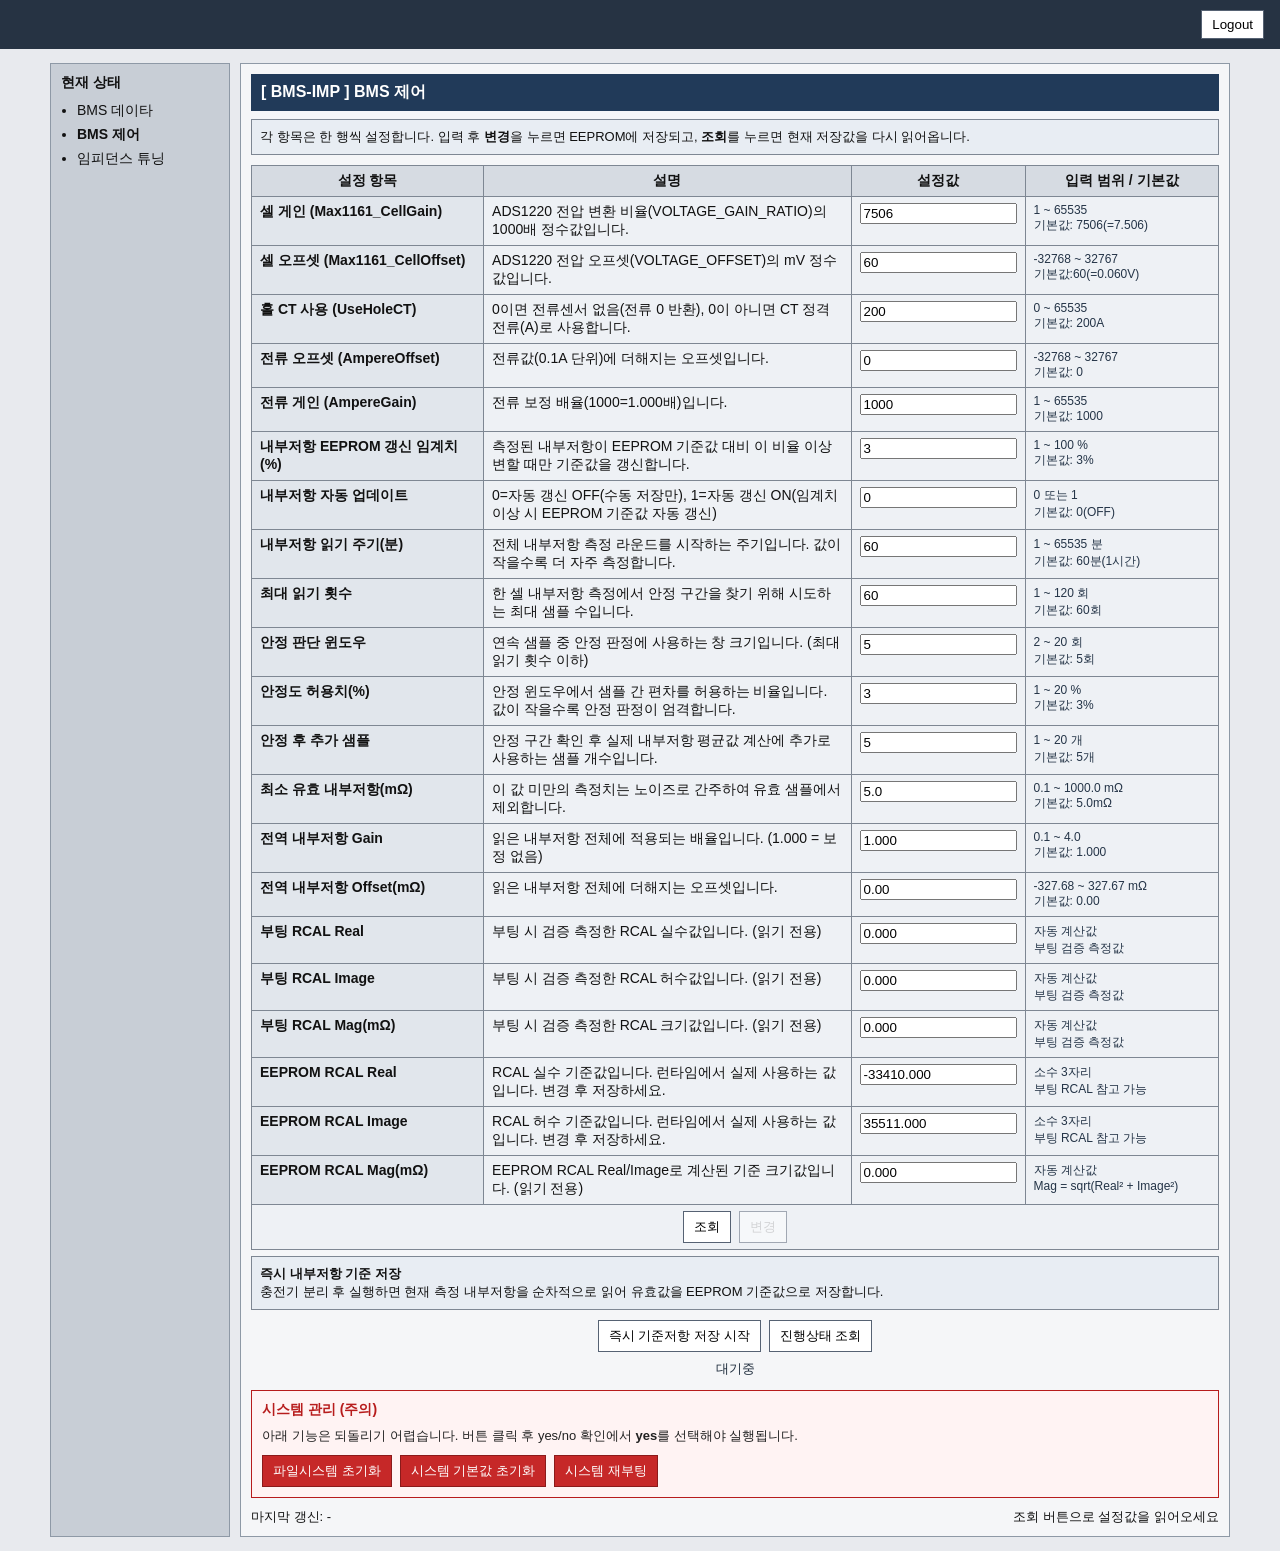
<file: UploadFiles/basicInfo.html>
<!DOCTYPE html>
<html lang="ko">
<head>
  <meta charset="UTF-8" />
  <meta http-equiv="X-UA-Compatible" content="IE=edge" />
  <meta name="viewport" content="width=device-width, initial-scale=1.0" />
  <title>BMS 현재 상태</title>
  <script src="basicInfo.js" defer></script>
  <style>
    body { margin: 0; font-family: Arial, sans-serif; background: #e8eaee; color: #111; }
    .topbar { display: flex; justify-content: flex-end; align-items: center; padding: 10px 16px; background: #263343; color: #fff; }
    .topbar a { color: #fff; text-decoration: none; margin-right: 12px; font-size: 14px; }
    .topbar .actions button { margin-left: 8px; }
    .layout { display: grid; grid-template-columns: 180px 1fr; gap: 10px; max-width: 1180px; margin: 14px auto; }
    .sidebar { background: #c8ced6; border: 1px solid #8e99a6; padding: 10px; }
    .sidebar h3 { margin: 0 0 10px; font-size: 14px; }
    .sidebar ul { margin: 0; padding-left: 16px; font-size: 14px; }
    .sidebar li { margin: 6px 0; }
    .sidebar a { color: #111; text-decoration: none; cursor: pointer; }
    .sidebar a.active { font-weight: bold; }
    .panel { background: #f5f6f8; border: 1px solid #8e99a6; padding: 10px; }
    .panel-header { background: #213a59; color: #fff; font-weight: bold; padding: 8px 10px; margin-bottom: 8px; }
    table { width: 100%; border-collapse: collapse; background: #eef1f5; }
    th, td { border: 1px solid #7e8793; padding: 6px 8px; font-size: 14px; }
    th { background: #d6dbe2; text-align: center; }
    td.label { background: #e1e6ec; width: 26%; }
    td.value { text-align: center; width: 24%; font-weight: bold; }
    .section-title { margin-top: 10px; margin-bottom: 6px; padding: 6px 8px; background: #d6dbe2; border: 1px solid #7e8793; font-weight: bold; text-align: center; }
    .meta { display: flex; justify-content: space-between; align-items: center; margin-top: 10px; font-size: 13px; }
    .status-ok { color: #0a7f28; font-weight: bold; }
    .status-bad { color: #c62828; font-weight: bold; }
    .btn { border: 1px solid #566273; background: #fff; padding: 6px 10px; cursor: pointer; }
    .btn:disabled { opacity: 0.5; cursor: not-allowed; }
    .view { display: none; }
    .view.active { display: block; }
    .battery-block { margin-top: 10px; }
    .battery-block table td.label { width: 20%; }
    .battery-block table td.value { width: 30%; }
    .module-grid { margin-top: 10px; }
    .module-grid table td.label { width: 20%; }
    .module-grid table td.value { width: 13%; }
    .setting-pair { display: flex; align-items: center; gap: 8px; margin: 4px 0; justify-content: center; }
    .setting-pair .name { min-width: 42px; text-align: right; font-weight: bold; }
    .setting-pair input { width: 120px; }
    .setting-actions { margin-top: 8px; display: flex; justify-content: center; }
    .bms-help { margin: 6px 0 10px; padding: 8px; background: #e8edf3; border: 1px solid #7e8793; font-size: 13px; }
    .bms-table th { background: #d6dbe2; text-align: center; }
    .bms-table td { vertical-align: top; }
    .bms-name { width: 24%; font-weight: bold; background: #e1e6ec; }
    .bms-desc { width: 38%; text-align: left; }
    .bms-value { width: 18%; }
    .bms-range { width: 20%; font-size: 12px; text-align: left; color: #243447; }
    .bms-value input { width: 100%; box-sizing: border-box; }
    .bms-actions { display: flex; gap: 8px; justify-content: center; }
    .baseline-actions { display: flex; gap: 8px; justify-content: center; margin-top: 8px; }
    .baseline-status { margin-top: 8px; font-size: 13px; text-align: center; color: #1f2d3d; }
    .danger-zone {
      margin-top: 12px;
      border: 1px solid #b71c1c;
      background: #fff3f3;
      padding: 10px;
    }
    .danger-zone h4 {
      margin: 0 0 8px;
      color: #b71c1c;
      font-size: 14px;
    }
    .danger-zone p {
      margin: 0 0 10px;
      font-size: 13px;
      color: #222;
    }
    .danger-actions {
      display: flex;
      gap: 8px;
      flex-wrap: wrap;
    }
    .btn-danger {
      border-color: #8b1a1a;
      background: #c62828;
      color: #fff;
    }
    .module-chip {
      display: inline-block;
      min-width: 64px;
      text-align: center;
      color: #fff;
      font-weight: bold;
      border-radius: 12px;
      padding: 4px 10px;
      margin-right: 8px;
      font-size: 13px;
    }
    .module-ok { background: #2e7d32; }
    .module-mng { background: #f9a825; color: #111; }
    .module-fail { background: #c62828; }
    .module-off { background: #757575; }
    .module-unused { background: #b0bec5; color: #111; }
  </style>
</head>
<body>
  <div class="topbar">
    <div class="actions">
      <button class="btn" id="logout">Logout</button>
    </div>
  </div>

  <div class="layout">
    <aside class="sidebar">
      <h3>현재 상태</h3>
      <ul>
        <li><a id="menuChargerData" href="index.html">BMS 데이타</a></li>
        <li><a id="menuChargerControl" href="basicInfo.html" class="active">BMS 제어</a></li>
        <li><a id="menuImpTune" href="impTune.html">임피던스 튜닝</a></li>
      </ul>
    </aside>

    <main class="panel">
      <div id="chargerControlView" class="view active">
        <div class="panel-header">[ BMS-IMP ] BMS 제어</div>
        <div class="bms-help">
          각 항목은 한 행씩 설정합니다. 입력 후 <b>변경</b>을 누르면 EEPROM에 저장되고, <b>조회</b>를 누르면 현재 저장값을 다시 읽어옵니다.
        </div>
        <table class="bms-table">
          <thead>
            <tr>
              <th>설정 항목</th>
              <th>설명</th>
              <th>설정값</th>
              <th>입력 범위 / 기본값</th>
            </tr>
          </thead>
          <tbody>
            <tr>
              <td class="bms-name">셀 게인 (Max1161_CellGain)</td>
              <td class="bms-desc">ADS1220 전압 변환 비율(VOLTAGE_GAIN_RATIO)의 1000배 정수값입니다.</td>
              <td class="bms-value">
                <input id="cellGainInput" type="number" min="1" max="65535" step="1" value="7506" />
              </td>
              <td class="bms-range">1 ~ 65535<br/>기본값: 7506(=7.506)</td>
            </tr>
            <tr>
              <td class="bms-name">셀 오프셋 (Max1161_CellOffset)</td>
              <td class="bms-desc">ADS1220 전압 오프셋(VOLTAGE_OFFSET)의 mV 정수값입니다.</td>
              <td class="bms-value">
                <input id="cellOffsetInput" type="number" min="-32768" max="32767" step="1" value="60" />
              </td>
              <td class="bms-range">-32768 ~ 32767<br/>기본값:60(=0.060V)</td>
            </tr>
            <tr>
              <td class="bms-name">홀 CT 사용 (UseHoleCT)</td>
              <td class="bms-desc">0이면 전류센서 없음(전류 0 반환), 0이 아니면 CT 정격 전류(A)로 사용합니다.</td>
              <td class="bms-value">
                <input id="useHoleCtInput" type="number" min="0" max="65535" step="1" value="200" />
              </td>
              <td class="bms-range">0 ~ 65535<br/>기본값: 200A</td>
            </tr>
            <tr>
              <td class="bms-name">전류 오프셋 (AmpereOffset)</td>
              <td class="bms-desc">전류값(0.1A 단위)에 더해지는 오프셋입니다.</td>
              <td class="bms-value">
                <input id="ampereOffsetInput" type="number" min="-32768" max="32767" step="1" value="0" />
              </td>
              <td class="bms-range">-32768 ~ 32767<br/>기본값: 0</td>
            </tr>
            <tr>
              <td class="bms-name">전류 게인 (AmpereGain)</td>
              <td class="bms-desc">전류 보정 배율(1000=1.000배)입니다.</td>
              <td class="bms-value">
                <input id="ampereGainInput" type="number" min="1" max="65535" step="1" value="1000" />
              </td>
              <td class="bms-range">1 ~ 65535<br/>기본값: 1000</td>
            </tr>
            <tr>
              <td class="bms-name">내부저항 EEPROM 갱신 임계치(%)</td>
              <td class="bms-desc">측정된 내부저항이 EEPROM 기준값 대비 이 비율 이상 변할 때만 기준값을 갱신합니다.</td>
              <td class="bms-value">
                <input id="impChangePercentInput" type="number" min="1" max="100" step="1" value="3" />
              </td>
              <td class="bms-range">1 ~ 100 %<br/>기본값: 3%</td>
            </tr>
            <tr>
              <td class="bms-name">내부저항 자동 업데이트</td>
              <td class="bms-desc">0=자동 갱신 OFF(수동 저장만), 1=자동 갱신 ON(임계치 이상 시 EEPROM 기준값 자동 갱신)</td>
              <td class="bms-value">
                <input id="impAutoUpdateInput" type="number" min="0" max="1" step="1" value="0" />
              </td>
              <td class="bms-range">0 또는 1<br/>기본값: 0(OFF)</td>
            </tr>
            <tr>
              <td class="bms-name">내부저항 읽기 주기(분)</td>
              <td class="bms-desc">전체 내부저항 측정 라운드를 시작하는 주기입니다. 값이 작을수록 더 자주 측정합니다.</td>
              <td class="bms-value">
                <input id="impPeriodMinInput" type="number" min="1" max="65535" step="1" value="60" />
              </td>
              <td class="bms-range">1 ~ 65535 분<br/>기본값: 60분(1시간)</td>
            </tr>
            <tr>
              <td class="bms-name">최대 읽기 횟수</td>
              <td class="bms-desc">한 셀 내부저항 측정에서 안정 구간을 찾기 위해 시도하는 최대 샘플 수입니다.</td>
              <td class="bms-value">
                <input id="impReadMaxInput" type="number" min="1" max="120" step="1" value="60" />
              </td>
              <td class="bms-range">1 ~ 120 회<br/>기본값: 60회</td>
            </tr>
            <tr>
              <td class="bms-name">안정 판단 윈도우</td>
              <td class="bms-desc">연속 샘플 중 안정 판정에 사용하는 창 크기입니다. (최대 읽기 횟수 이하)</td>
              <td class="bms-value">
                <input id="impStableWindowInput" type="number" min="2" max="20" step="1" value="5" />
              </td>
              <td class="bms-range">2 ~ 20 회<br/>기본값: 5회</td>
            </tr>
            <tr>
              <td class="bms-name">안정도 허용치(%)</td>
              <td class="bms-desc">안정 윈도우에서 샘플 간 편차를 허용하는 비율입니다. 값이 작을수록 안정 판정이 엄격합니다.</td>
              <td class="bms-value">
                <input id="impStableTolPercentInput" type="number" min="1" max="20" step="1" value="3" />
              </td>
              <td class="bms-range">1 ~ 20 %<br/>기본값: 3%</td>
            </tr>
            <tr>
              <td class="bms-name">안정 후 추가 샘플</td>
              <td class="bms-desc">안정 구간 확인 후 실제 내부저항 평균값 계산에 추가로 사용하는 샘플 개수입니다.</td>
              <td class="bms-value">
                <input id="impPostStableSamplesInput" type="number" min="1" max="20" step="1" value="5" />
              </td>
              <td class="bms-range">1 ~ 20 개<br/>기본값: 5개</td>
            </tr>
            <tr>
              <td class="bms-name">최소 유효 내부저항(mΩ)</td>
              <td class="bms-desc">이 값 미만의 측정치는 노이즈로 간주하여 유효 샘플에서 제외합니다.</td>
              <td class="bms-value">
                <input id="impMinValidMohmInput" type="number" min="0.1" max="1000" step="0.1" value="5.0" />
              </td>
              <td class="bms-range">0.1 ~ 1000.0 mΩ<br/>기본값: 5.0mΩ</td>
            </tr>
            <tr>
              <td class="bms-name">전역 내부저항 Gain</td>
              <td class="bms-desc">읽은 내부저항 전체에 적용되는 배율입니다. (1.000 = 보정 없음)</td>
              <td class="bms-value">
                <input id="impGainInput" type="number" min="0.1" max="4.0" step="0.001" value="1.000" />
              </td>
              <td class="bms-range">0.1 ~ 4.0<br/>기본값: 1.000</td>
            </tr>
            <tr>
              <td class="bms-name">전역 내부저항 Offset(mΩ)</td>
              <td class="bms-desc">읽은 내부저항 전체에 더해지는 오프셋입니다.</td>
              <td class="bms-value">
                <input id="impOffsetMohmInput" type="number" min="-327.68" max="327.67" step="0.01" value="0.00" />
              </td>
              <td class="bms-range">-327.68 ~ 327.67 mΩ<br/>기본값: 0.00</td>
            </tr>
            <tr>
              <td class="bms-name">부팅 RCAL Real</td>
              <td class="bms-desc">부팅 시 검증 측정한 RCAL 실수값입니다. (읽기 전용)</td>
              <td class="bms-value">
                <input id="bootRcalRealInput" type="number" step="0.001" value="0.000" readonly />
              </td>
              <td class="bms-range">자동 계산값<br/>부팅 검증 측정값</td>
            </tr>
            <tr>
              <td class="bms-name">부팅 RCAL Image</td>
              <td class="bms-desc">부팅 시 검증 측정한 RCAL 허수값입니다. (읽기 전용)</td>
              <td class="bms-value">
                <input id="bootRcalImageInput" type="number" step="0.001" value="0.000" readonly />
              </td>
              <td class="bms-range">자동 계산값<br/>부팅 검증 측정값</td>
            </tr>
            <tr>
              <td class="bms-name">부팅 RCAL Mag(mΩ)</td>
              <td class="bms-desc">부팅 시 검증 측정한 RCAL 크기값입니다. (읽기 전용)</td>
              <td class="bms-value">
                <input id="bootRcalMagMohmInput" type="number" step="0.001" value="0.000" readonly />
              </td>
              <td class="bms-range">자동 계산값<br/>부팅 검증 측정값</td>
            </tr>
            <tr>
              <td class="bms-name">EEPROM RCAL Real</td>
              <td class="bms-desc">RCAL 실수 기준값입니다. 런타임에서 실제 사용하는 값입니다. 변경 후 저장하세요.</td>
              <td class="bms-value">
                <input id="rcalRealInput" type="number" step="0.001" value="-33410.000" />
              </td>
              <td class="bms-range">소수 3자리<br/>부팅 RCAL 참고 가능</td>
            </tr>
            <tr>
              <td class="bms-name">EEPROM RCAL Image</td>
              <td class="bms-desc">RCAL 허수 기준값입니다. 런타임에서 실제 사용하는 값입니다. 변경 후 저장하세요.</td>
              <td class="bms-value">
                <input id="rcalImageInput" type="number" step="0.001" value="35511.000" />
              </td>
              <td class="bms-range">소수 3자리<br/>부팅 RCAL 참고 가능</td>
            </tr>
            <tr>
              <td class="bms-name">EEPROM RCAL Mag(mΩ)</td>
              <td class="bms-desc">EEPROM RCAL Real/Image로 계산된 기준 크기값입니다. (읽기 전용)</td>
              <td class="bms-value">
                <input id="rcalMagMohmInput" type="number" step="0.001" value="0.000" readonly />
              </td>
              <td class="bms-range">자동 계산값<br/>Mag = sqrt(Real² + Image²)</td>
            </tr>
            <tr>
              <td colspan="4">
                <div class="bms-actions">
                  <button class="btn" id="loadBmsConfigBtn">조회</button>
                  <button class="btn" id="saveBmsConfigBtn" disabled title="조회 후 변경할 수 있습니다">변경</button>
                </div>
              </td>
            </tr>
          </tbody>
        </table>

        <div class="bms-help">
          <b>즉시 내부저항 기준 저장</b><br/>
          충전기 분리 후 실행하면 현재 측정 내부저항을 순차적으로 읽어 유효값을 EEPROM 기준값으로 저장합니다.
        </div>
        <div class="baseline-actions">
          <button class="btn" id="startBaselineBtn">즉시 기준저항 저장 시작</button>
          <button class="btn" id="checkBaselineBtn">진행상태 조회</button>
        </div>
        <div class="baseline-status" id="impBaselineStatusText">대기중</div>

        <div class="danger-zone">
          <h4>시스템 관리 (주의)</h4>
          <p>아래 기능은 되돌리기 어렵습니다. 버튼 클릭 후 yes/no 확인에서 <b>yes</b>를 선택해야 실행됩니다.</p>
          <div class="danger-actions">
            <button class="btn btn-danger" id="formatFsBtn">파일시스템 초기화</button>
            <button class="btn btn-danger" id="resetSystemBtn">시스템 기본값 초기화</button>
            <button class="btn btn-danger" id="rebootSystemBtn">시스템 재부팅</button>
          </div>
        </div>
      </div>
      <div class="meta">
        <div>마지막 갱신: <span id="lastUpdated">-</span></div>
        <div id="statusText">대기중</div>
      </div>
    </main>
  </div>
</body>
</html>
</file>
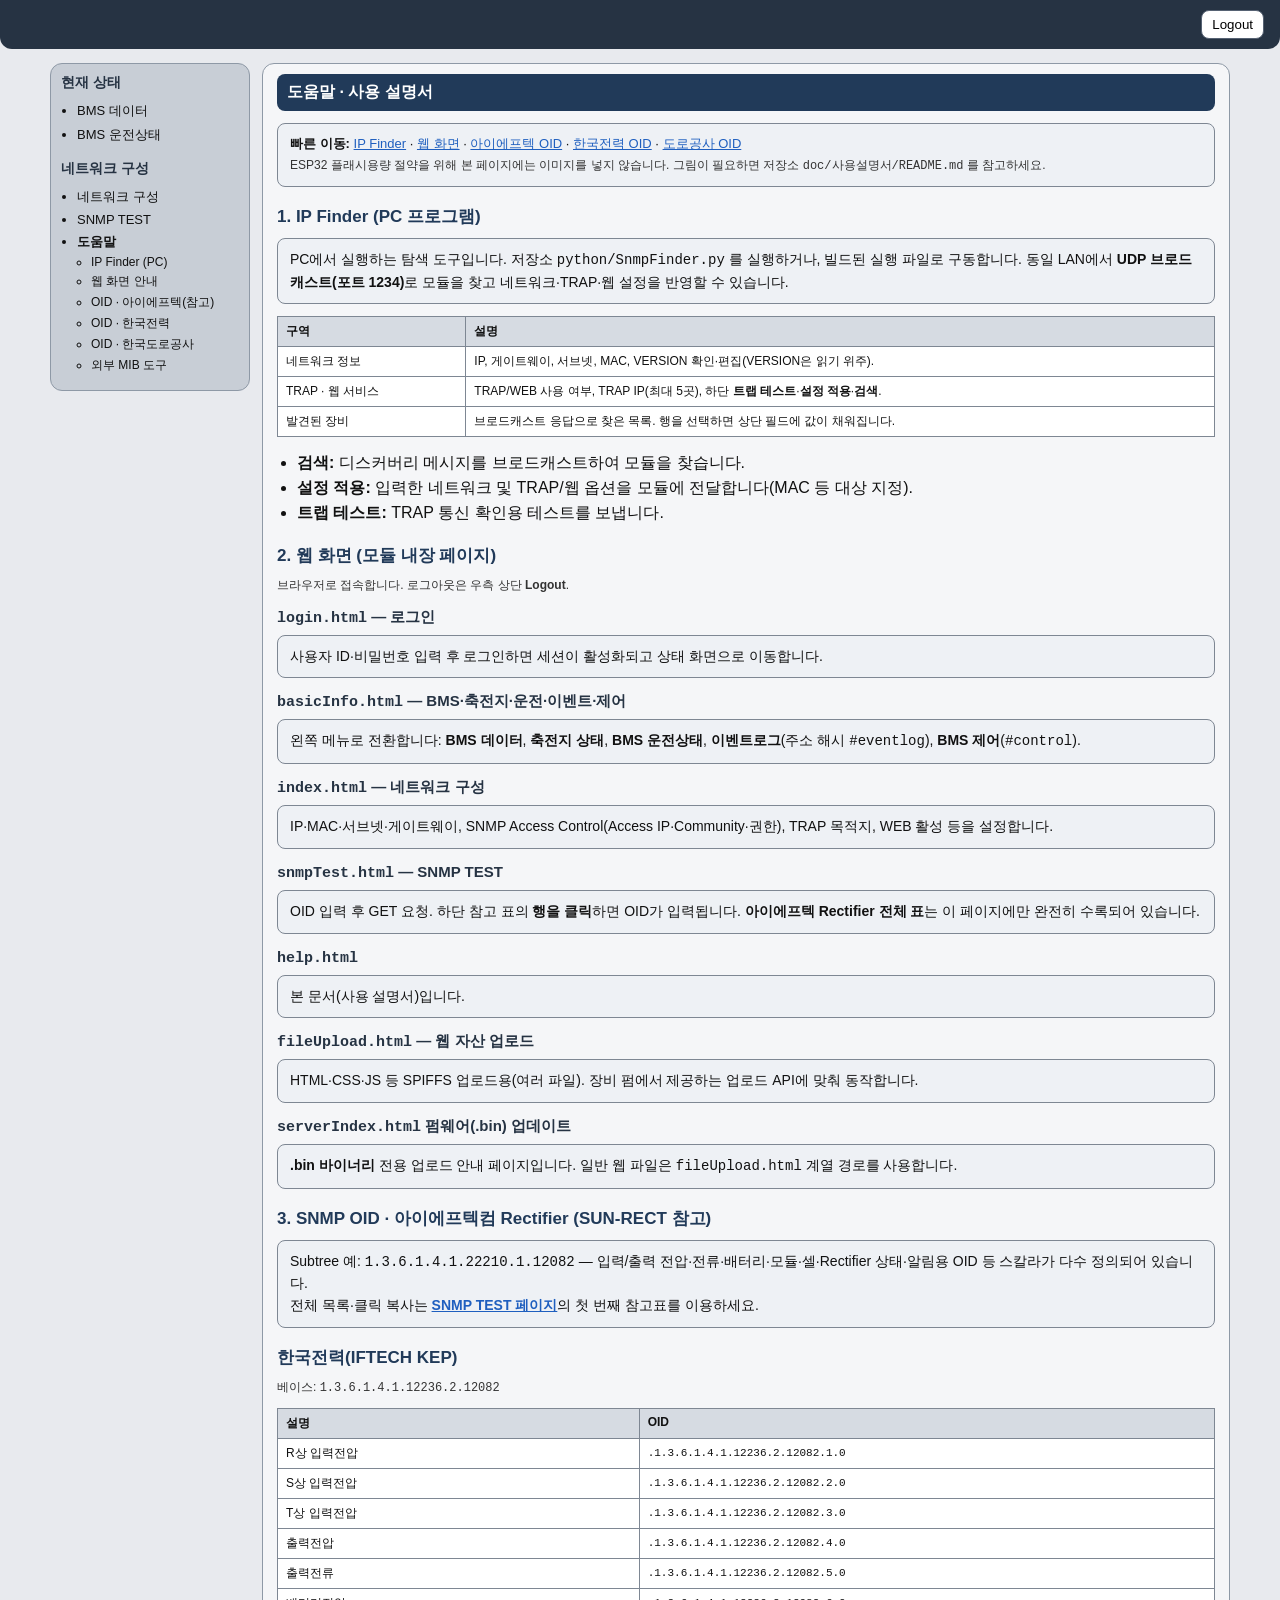
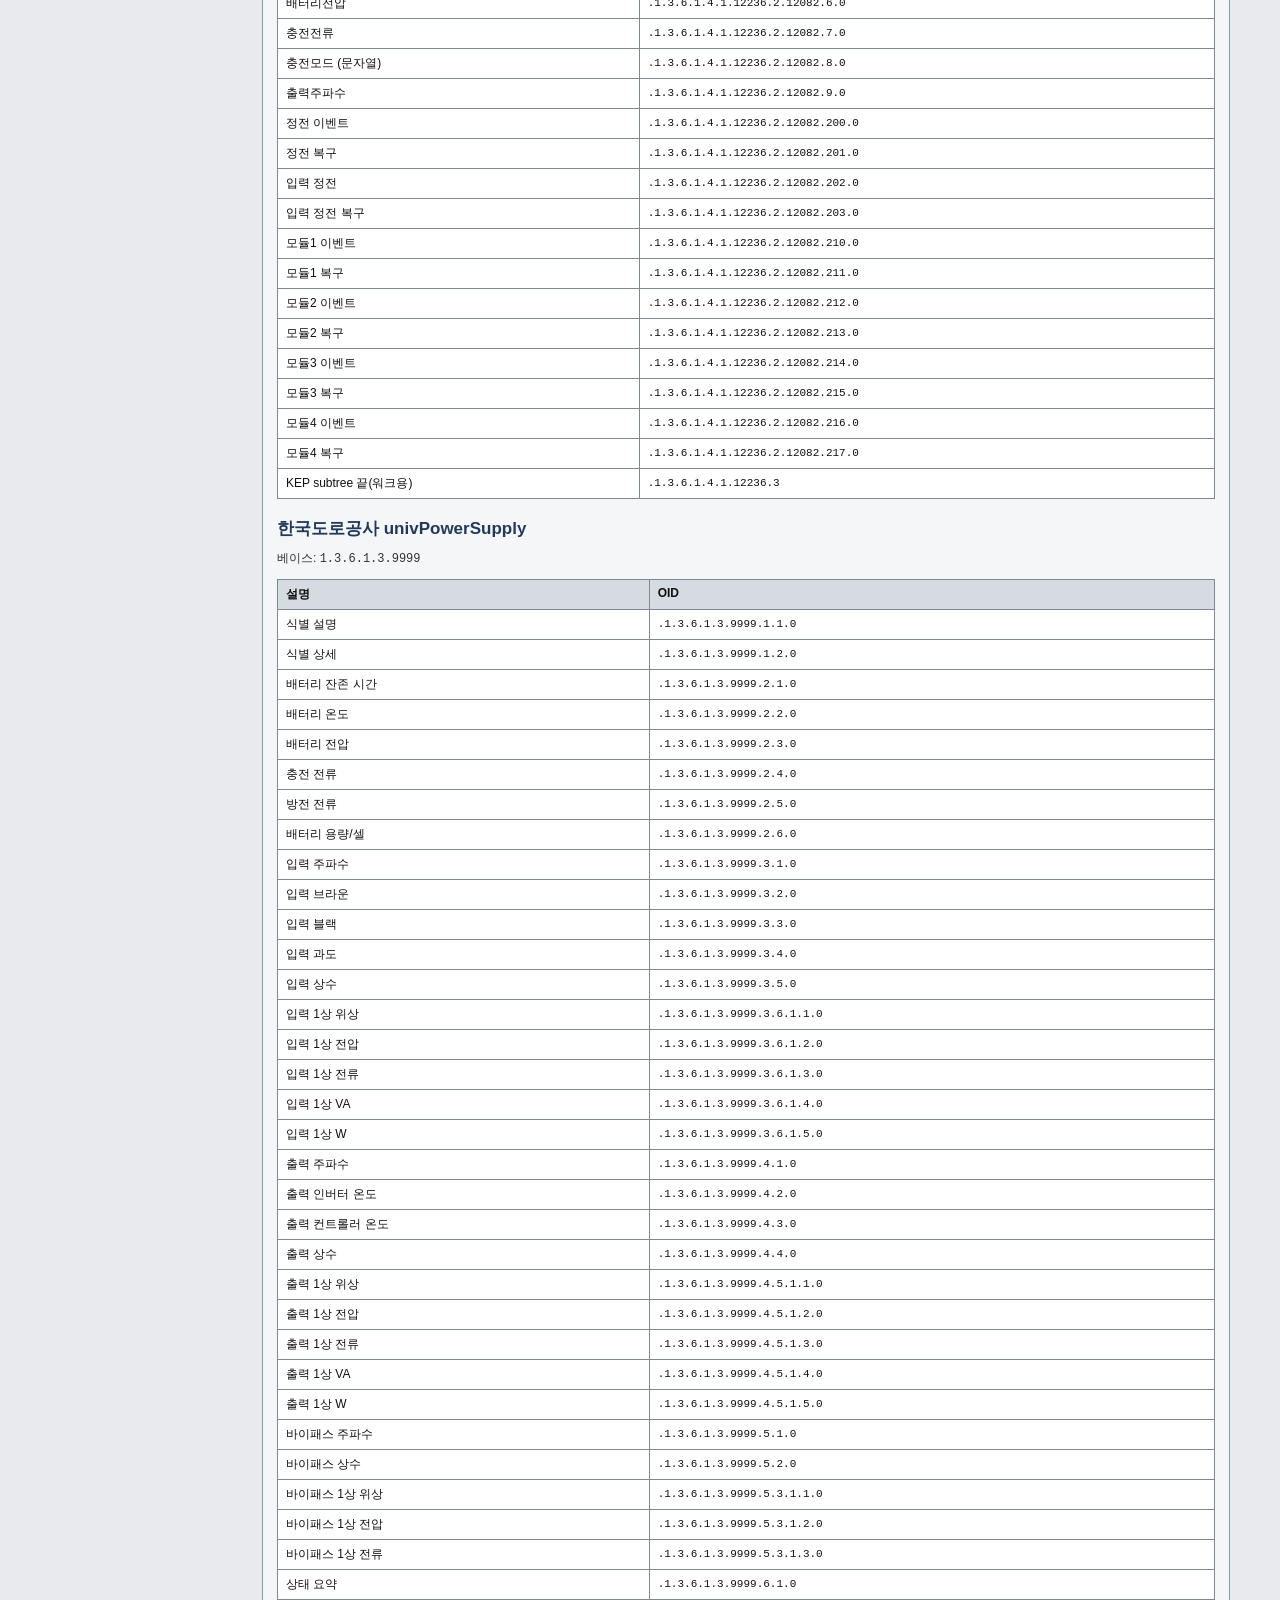
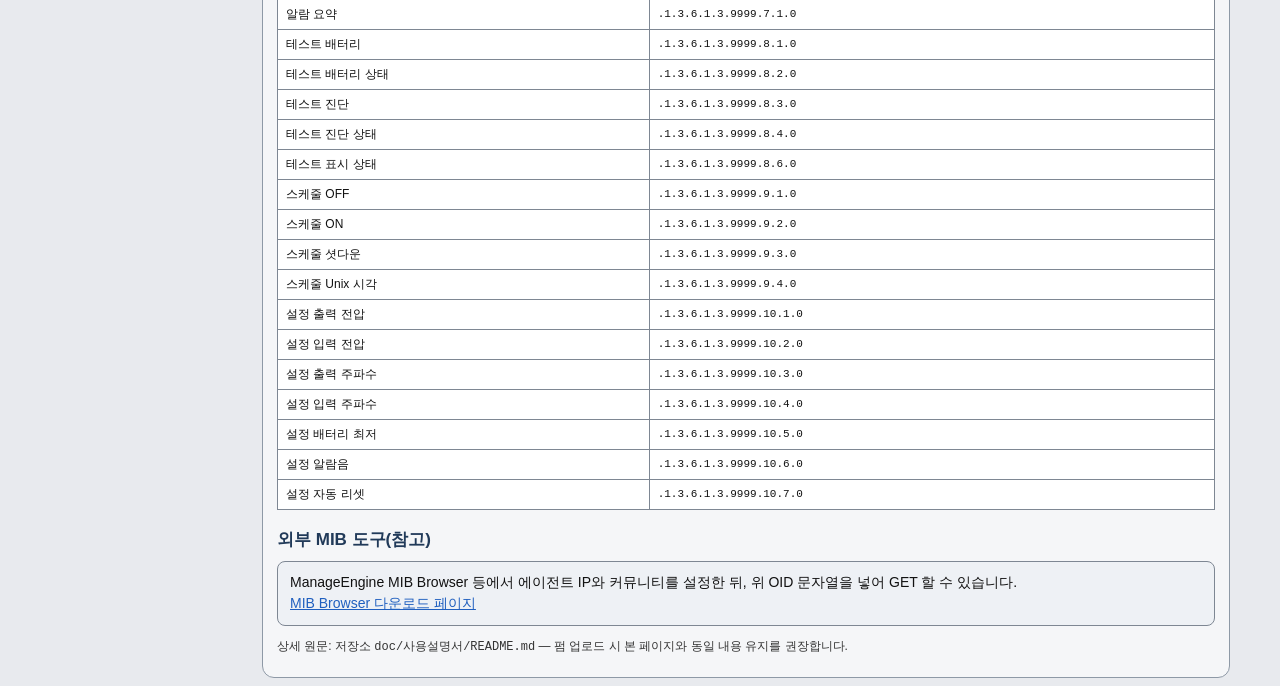
<file: UploadFiles/help.html>
﻿<!DOCTYPE html>
<html lang="ko">
<head>
  <meta charset="UTF-8" />
  <meta http-equiv="X-UA-Compatible" content="IE=edge" />
  <meta name="viewport" content="width=device-width, initial-scale=1.0" />
  <title>도움말 · 사용 설명서</title>
  <style>
    :root { --r: 12px; --r-sm: 8px; }
    body { margin: 0; font-family: Arial, sans-serif; background: #e8eaee; color: #111; }
    .topbar {
      display: flex; justify-content: flex-end; align-items: center; padding: 10px 16px;
      background: #263343; color: #fff; border-radius: 0 0 var(--r) var(--r); overflow: hidden;
    }
    .topbar .actions button { margin-left: 8px; }
    .layout { display: grid; grid-template-columns: 200px 1fr; gap: 12px; max-width: 1180px; margin: 14px auto; align-items: start; }
    .sidebar { background: #c8ced6; border: 1px solid #8e99a6; padding: 10px; border-radius: var(--r); overflow: hidden; }
    .sidebar h3 { margin: 0 0 10px; font-size: 14px; }
    .sidebar ul { margin: 0; padding-left: 16px; font-size: 13px; }
    .sidebar li { margin: 6px 0; }
    .sidebar .sidebar-help-sub { margin: 4px 0 2px 0; padding-left: 14px; list-style-type: circle; font-size: 12px; }
    .sidebar .sidebar-help-sub li { margin: 4px 0; }
    .sidebar a { color: #111; text-decoration: none; cursor: pointer; }
    .sidebar a.active { font-weight: bold; }
    .panel {
      background: #f5f6f8; border: 1px solid #8e99a6; padding: 10px 14px;
      border-radius: var(--r); overflow: hidden;
    }
    .panel-header {
      background: #213a59; color: #fff; font-weight: bold; padding: 8px 10px; margin-bottom: 12px;
      border-radius: var(--r-sm);
    }
    .manual-toc { margin: 0 0 14px; padding: 10px 12px; background: #eef1f5; border: 1px solid #7e8793; border-radius: var(--r-sm); font-size: 13px; line-height: 1.6; }
    .manual-toc a { color: #1f5fbf; }
    h2 { margin: 18px 0 10px; font-size: 17px; color: #213a59; scroll-margin-top: 12px; }
    h3 { margin: 14px 0 8px; font-size: 15px; color: #263343; scroll-margin-top: 12px; }
    .help-block {
      background: #eef1f5; border: 1px solid #7e8793; padding: 10px 12px; margin-bottom: 12px; line-height: 1.55;
      border-radius: var(--r-sm); font-size: 14px;
    }
    .help-block a { color: #1f5fbf; }
    table.doc { width: 100%; border-collapse: collapse; background: #fff; font-size: 12px; margin: 8px 0 14px; }
    table.doc th, table.doc td { border: 1px solid #7e8793; padding: 6px 8px; vertical-align: top; }
    table.doc th { background: #d6dbe2; text-align: left; }
    table.doc code { font-family: Consolas, monospace; font-size: 11px; word-break: break-all; user-select: all; }
    ul.bul { margin: 6px 0; padding-left: 20px; line-height: 1.55; }
    .btn { border: 1px solid #566273; background: #fff; padding: 6px 10px; cursor: pointer; border-radius: var(--r-sm); }
    .note { font-size: 12px; color: #333; margin-top: 8px; }
  </style>
</head>
<body>
  <div class="topbar">
    <div class="actions">
      <button class="btn" id="logout">Logout</button>
    </div>
  </div>
  <div class="layout">
    <aside class="sidebar">
      <h3>현재 상태</h3>
      <ul>
        <li><a href="basicInfo.html">BMS 데이터</a></li>
        <li><a href="basicInfo.html">BMS 운전상태</a></li>
      </ul>
      <h3 style="margin-top:16px;">네트워크 구성</h3>
      <ul>
        <li><a href="index.html">네트워크 구성</a></li>
        <li><a href="snmpTest.html">SNMP TEST</a></li>
        <li>
          <a href="help.html" class="active">도움말</a>
          <ul class="sidebar-help-sub">
            <li><a href="#ipfinder">IP Finder (PC)</a></li>
            <li><a href="#web-pages">웹 화면 안내</a></li>
            <li><a href="#oid-sun">OID · 아이에프텍(참고)</a></li>
            <li><a href="#oid-kepco">OID · 한국전력</a></li>
            <li><a href="#oid-road">OID · 한국도로공사</a></li>
            <li><a href="#external-tools">외부 MIB 도구</a></li>
          </ul>
        </li>
      </ul>
    </aside>
    <main class="panel">
      <div class="panel-header">도움말 · 사용 설명서</div>

      <nav class="manual-toc">
        <strong>빠른 이동:</strong>
        <a href="#ipfinder">IP Finder</a> ·
        <a href="#web-pages">웹 화면</a> ·
        <a href="#oid-sun">아이에프텍 OID</a> ·
        <a href="#oid-kepco">한국전력 OID</a> ·
        <a href="#oid-road">도로공사 OID</a><br />
        <span class="note">ESP32 플래시용량 절약을 위해 본 페이지에는 이미지를 넣지 않습니다. 그림이 필요하면 저장소 <code>doc/사용설명서/README.md</code> 를 참고하세요.</span>
      </nav>

      <!-- 1. IP Finder -->
      <h2 id="ipfinder">1. IP Finder (PC 프로그램)</h2>
      <div class="help-block">
        PC에서 실행하는 탐색 도구입니다. 저장소 <code>python/SnmpFinder.py</code> 를 실행하거나, 빌드된 실행 파일로 구동합니다.
        동일 LAN에서 <strong>UDP 브로드캐스트(포트 1234)</strong>로 모듈을 찾고 네트워크·TRAP·웹 설정을 반영할 수 있습니다.
      </div>
      <table class="doc">
        <thead><tr><th>구역</th><th>설명</th></tr></thead>
        <tbody>
          <tr><td>네트워크 정보</td><td>IP, 게이트웨이, 서브넷, MAC, VERSION 확인·편집(VERSION은 읽기 위주).</td></tr>
          <tr><td>TRAP · 웹 서비스</td><td>TRAP/WEB 사용 여부, TRAP IP(최대 5곳), 하단 <strong>트랩 테스트</strong>·<strong>설정 적용</strong>·<strong>검색</strong>.</td></tr>
          <tr><td>발견된 장비</td><td>브로드캐스트 응답으로 찾은 목록. 행을 선택하면 상단 필드에 값이 채워집니다.</td></tr>
        </tbody>
      </table>
      <ul class="bul">
        <li><strong>검색:</strong> 디스커버리 메시지를 브로드캐스트하여 모듈을 찾습니다.</li>
        <li><strong>설정 적용:</strong> 입력한 네트워크 및 TRAP/웹 옵션을 모듈에 전달합니다(MAC 등 대상 지정).</li>
        <li><strong>트랩 테스트:</strong> TRAP 통신 확인용 테스트를 보냅니다.</li>
      </ul>

      <!-- 2. Web -->
      <h2 id="web-pages">2. 웹 화면 (모듈 내장 페이지)</h2>
      <p class="note">브라우저로 접속합니다. 로그아웃은 우측 상단 <strong>Logout</strong>.</p>

      <h3 id="page-login"><code>login.html</code> — 로그인</h3>
      <div class="help-block">사용자 ID·비밀번호 입력 후 로그인하면 세션이 활성화되고 상태 화면으로 이동합니다.</div>

      <h3 id="page-basic"><code>basicInfo.html</code> — BMS·축전지·운전·이벤트·제어</h3>
      <div class="help-block">
        왼쪽 메뉴로 전환합니다: <strong>BMS 데이터</strong>, <strong>축전지 상태</strong>, <strong>BMS 운전상태</strong>,
        <strong>이벤트로그</strong>(주소 해시 <code>#eventlog</code>), <strong>BMS 제어</strong>(<code>#control</code>).
      </div>

      <h3 id="page-index"><code>index.html</code> — 네트워크 구성</h3>
      <div class="help-block">IP·MAC·서브넷·게이트웨이, SNMP Access Control(Access IP·Community·권한), TRAP 목적지, WEB 활성 등을 설정합니다.</div>

      <h3 id="page-snmp"><code>snmpTest.html</code> — SNMP TEST</h3>
      <div class="help-block">
        OID 입력 후 GET 요청. 하단 참고 표의 <strong>행을 클릭</strong>하면 OID가 입력됩니다.
        <strong>아이에프텍 Rectifier 전체 표</strong>는 이 페이지에만 완전히 수록되어 있습니다.
      </div>

      <h3 id="page-help"><code>help.html</code></h3>
      <div class="help-block">본 문서(사용 설명서)입니다.</div>

      <h3 id="page-upload"><code>fileUpload.html</code> — 웹 자산 업로드</h3>
      <div class="help-block">HTML·CSS·JS 등 SPIFFS 업로드용(여러 파일). 장비 펌에서 제공하는 업로드 API에 맞춰 동작합니다.</div>

      <h3><code>serverIndex.html</code> 펌웨어(.bin) 업데이트</h3>
      <div class="help-block"><strong>.bin 바이너리</strong> 전용 업로드 안내 페이지입니다. 일반 웹 파일은 <code>fileUpload.html</code> 계열 경로를 사용합니다.</div>

      <!-- 3 OID -->
      <h2 id="oid-sun">3. SNMP OID · 아이에프텍컴 Rectifier (SUN‑RECT 참고)</h2>
      <div class="help-block">
        Subtree 예: <code>1.3.6.1.4.1.22210.1.12082</code> —
        입력/출력 전압·전류·배터리·모듈·셀·Rectifier 상태·알림용 OID 등 스칼라가 다수 정의되어 있습니다.<br />
        전체 목록·클릭 복사는 <strong><a href="snmpTest.html">SNMP TEST 페이지</a></strong>의 첫 번째 참고표를 이용하세요.
      </div>

      <h2 id="oid-kepco">한국전력(IFTECH KEP)</h2>
      <p class="note">베이스: <code>1.3.6.1.4.1.12236.2.12082</code></p>
      <table class="doc">
        <thead><tr><th>설명</th><th>OID</th></tr></thead>
        <tbody>
          <tr><td>R상 입력전압</td><td><code>.1.3.6.1.4.1.12236.2.12082.1.0</code></td></tr>
          <tr><td>S상 입력전압</td><td><code>.1.3.6.1.4.1.12236.2.12082.2.0</code></td></tr>
          <tr><td>T상 입력전압</td><td><code>.1.3.6.1.4.1.12236.2.12082.3.0</code></td></tr>
          <tr><td>출력전압</td><td><code>.1.3.6.1.4.1.12236.2.12082.4.0</code></td></tr>
          <tr><td>출력전류</td><td><code>.1.3.6.1.4.1.12236.2.12082.5.0</code></td></tr>
          <tr><td>배터리전압</td><td><code>.1.3.6.1.4.1.12236.2.12082.6.0</code></td></tr>
          <tr><td>충전전류</td><td><code>.1.3.6.1.4.1.12236.2.12082.7.0</code></td></tr>
          <tr><td>충전모드 (문자열)</td><td><code>.1.3.6.1.4.1.12236.2.12082.8.0</code></td></tr>
          <tr><td>출력주파수</td><td><code>.1.3.6.1.4.1.12236.2.12082.9.0</code></td></tr>
          <tr><td>정전 이벤트</td><td><code>.1.3.6.1.4.1.12236.2.12082.200.0</code></td></tr>
          <tr><td>정전 복구</td><td><code>.1.3.6.1.4.1.12236.2.12082.201.0</code></td></tr>
          <tr><td>입력 정전</td><td><code>.1.3.6.1.4.1.12236.2.12082.202.0</code></td></tr>
          <tr><td>입력 정전 복구</td><td><code>.1.3.6.1.4.1.12236.2.12082.203.0</code></td></tr>
          <tr><td>모듈1 이벤트</td><td><code>.1.3.6.1.4.1.12236.2.12082.210.0</code></td></tr>
          <tr><td>모듈1 복구</td><td><code>.1.3.6.1.4.1.12236.2.12082.211.0</code></td></tr>
          <tr><td>모듈2 이벤트</td><td><code>.1.3.6.1.4.1.12236.2.12082.212.0</code></td></tr>
          <tr><td>모듈2 복구</td><td><code>.1.3.6.1.4.1.12236.2.12082.213.0</code></td></tr>
          <tr><td>모듈3 이벤트</td><td><code>.1.3.6.1.4.1.12236.2.12082.214.0</code></td></tr>
          <tr><td>모듈3 복구</td><td><code>.1.3.6.1.4.1.12236.2.12082.215.0</code></td></tr>
          <tr><td>모듈4 이벤트</td><td><code>.1.3.6.1.4.1.12236.2.12082.216.0</code></td></tr>
          <tr><td>모듈4 복구</td><td><code>.1.3.6.1.4.1.12236.2.12082.217.0</code></td></tr>
          <tr><td>KEP subtree 끝(워크용)</td><td><code>.1.3.6.1.4.1.12236.3</code></td></tr>
        </tbody>
      </table>

      <h2 id="oid-road">한국도로공사 univPowerSupply</h2>
      <p class="note">베이스: <code>1.3.6.1.3.9999</code></p>
      <table class="doc">
        <thead><tr><th>설명</th><th>OID</th></tr></thead>
        <tbody>
          <tr><td>식별 설명</td><td><code>.1.3.6.1.3.9999.1.1.0</code></td></tr>
          <tr><td>식별 상세</td><td><code>.1.3.6.1.3.9999.1.2.0</code></td></tr>
          <tr><td>배터리 잔존 시간</td><td><code>.1.3.6.1.3.9999.2.1.0</code></td></tr>
          <tr><td>배터리 온도</td><td><code>.1.3.6.1.3.9999.2.2.0</code></td></tr>
          <tr><td>배터리 전압</td><td><code>.1.3.6.1.3.9999.2.3.0</code></td></tr>
          <tr><td>충전 전류</td><td><code>.1.3.6.1.3.9999.2.4.0</code></td></tr>
          <tr><td>방전 전류</td><td><code>.1.3.6.1.3.9999.2.5.0</code></td></tr>
          <tr><td>배터리 용량/셀</td><td><code>.1.3.6.1.3.9999.2.6.0</code></td></tr>
          <tr><td>입력 주파수</td><td><code>.1.3.6.1.3.9999.3.1.0</code></td></tr>
          <tr><td>입력 브라운</td><td><code>.1.3.6.1.3.9999.3.2.0</code></td></tr>
          <tr><td>입력 블랙</td><td><code>.1.3.6.1.3.9999.3.3.0</code></td></tr>
          <tr><td>입력 과도</td><td><code>.1.3.6.1.3.9999.3.4.0</code></td></tr>
          <tr><td>입력 상수</td><td><code>.1.3.6.1.3.9999.3.5.0</code></td></tr>
          <tr><td>입력 1상 위상</td><td><code>.1.3.6.1.3.9999.3.6.1.1.0</code></td></tr>
          <tr><td>입력 1상 전압</td><td><code>.1.3.6.1.3.9999.3.6.1.2.0</code></td></tr>
          <tr><td>입력 1상 전류</td><td><code>.1.3.6.1.3.9999.3.6.1.3.0</code></td></tr>
          <tr><td>입력 1상 VA</td><td><code>.1.3.6.1.3.9999.3.6.1.4.0</code></td></tr>
          <tr><td>입력 1상 W</td><td><code>.1.3.6.1.3.9999.3.6.1.5.0</code></td></tr>
          <tr><td>출력 주파수</td><td><code>.1.3.6.1.3.9999.4.1.0</code></td></tr>
          <tr><td>출력 인버터 온도</td><td><code>.1.3.6.1.3.9999.4.2.0</code></td></tr>
          <tr><td>출력 컨트롤러 온도</td><td><code>.1.3.6.1.3.9999.4.3.0</code></td></tr>
          <tr><td>출력 상수</td><td><code>.1.3.6.1.3.9999.4.4.0</code></td></tr>
          <tr><td>출력 1상 위상</td><td><code>.1.3.6.1.3.9999.4.5.1.1.0</code></td></tr>
          <tr><td>출력 1상 전압</td><td><code>.1.3.6.1.3.9999.4.5.1.2.0</code></td></tr>
          <tr><td>출력 1상 전류</td><td><code>.1.3.6.1.3.9999.4.5.1.3.0</code></td></tr>
          <tr><td>출력 1상 VA</td><td><code>.1.3.6.1.3.9999.4.5.1.4.0</code></td></tr>
          <tr><td>출력 1상 W</td><td><code>.1.3.6.1.3.9999.4.5.1.5.0</code></td></tr>
          <tr><td>바이패스 주파수</td><td><code>.1.3.6.1.3.9999.5.1.0</code></td></tr>
          <tr><td>바이패스 상수</td><td><code>.1.3.6.1.3.9999.5.2.0</code></td></tr>
          <tr><td>바이패스 1상 위상</td><td><code>.1.3.6.1.3.9999.5.3.1.1.0</code></td></tr>
          <tr><td>바이패스 1상 전압</td><td><code>.1.3.6.1.3.9999.5.3.1.2.0</code></td></tr>
          <tr><td>바이패스 1상 전류</td><td><code>.1.3.6.1.3.9999.5.3.1.3.0</code></td></tr>
          <tr><td>상태 요약</td><td><code>.1.3.6.1.3.9999.6.1.0</code></td></tr>
          <tr><td>알람 요약</td><td><code>.1.3.6.1.3.9999.7.1.0</code></td></tr>
          <tr><td>테스트 배터리</td><td><code>.1.3.6.1.3.9999.8.1.0</code></td></tr>
          <tr><td>테스트 배터리 상태</td><td><code>.1.3.6.1.3.9999.8.2.0</code></td></tr>
          <tr><td>테스트 진단</td><td><code>.1.3.6.1.3.9999.8.3.0</code></td></tr>
          <tr><td>테스트 진단 상태</td><td><code>.1.3.6.1.3.9999.8.4.0</code></td></tr>
          <tr><td>테스트 표시 상태</td><td><code>.1.3.6.1.3.9999.8.6.0</code></td></tr>
          <tr><td>스케줄 OFF</td><td><code>.1.3.6.1.3.9999.9.1.0</code></td></tr>
          <tr><td>스케줄 ON</td><td><code>.1.3.6.1.3.9999.9.2.0</code></td></tr>
          <tr><td>스케줄 셧다운</td><td><code>.1.3.6.1.3.9999.9.3.0</code></td></tr>
          <tr><td>스케줄 Unix 시각</td><td><code>.1.3.6.1.3.9999.9.4.0</code></td></tr>
          <tr><td>설정 출력 전압</td><td><code>.1.3.6.1.3.9999.10.1.0</code></td></tr>
          <tr><td>설정 입력 전압</td><td><code>.1.3.6.1.3.9999.10.2.0</code></td></tr>
          <tr><td>설정 출력 주파수</td><td><code>.1.3.6.1.3.9999.10.3.0</code></td></tr>
          <tr><td>설정 입력 주파수</td><td><code>.1.3.6.1.3.9999.10.4.0</code></td></tr>
          <tr><td>설정 배터리 최저</td><td><code>.1.3.6.1.3.9999.10.5.0</code></td></tr>
          <tr><td>설정 알람음</td><td><code>.1.3.6.1.3.9999.10.6.0</code></td></tr>
          <tr><td>설정 자동 리셋</td><td><code>.1.3.6.1.3.9999.10.7.0</code></td></tr>
        </tbody>
      </table>

      <h2 id="external-tools">외부 MIB 도구(참고)</h2>
      <div class="help-block">
        ManageEngine MIB Browser 등에서 에이전트 IP와 커뮤니티를 설정한 뒤, 위 OID 문자열을 넣어 GET 할 수 있습니다.<br />
        <a href="https://www.manageengine.com/products/mibbrowser-free-tool/">MIB Browser 다운로드 페이지</a>
      </div>
      <p class="note">상세 원문: 저장소 <code>doc/사용설명서/README.md</code> — 펌 업로드 시 본 페이지와 동일 내용 유지를 권장합니다.</p>
    </main>
  </div>
  <script>
    document.getElementById('logout').addEventListener('click', async function () {
      try {
        await fetch('/api/logout', { method: 'POST', credentials: 'include' });
      } catch (e) {
      }
      window.location.href = 'login.html';
    });
  </script>
</body>
</html>
</file>
